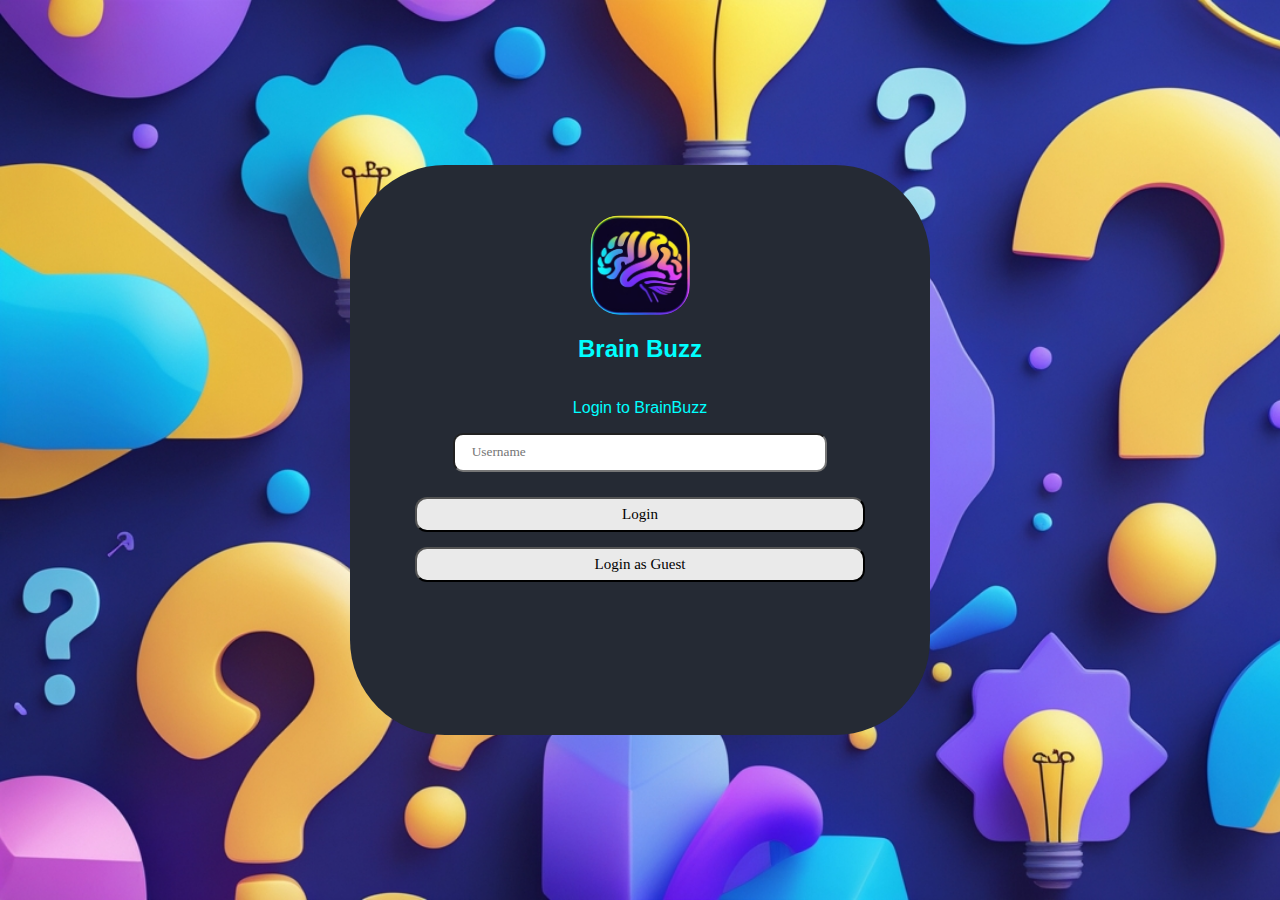
<file: index.html>
<!DOCTYPE html>
<html lang="en">
<head>
  <meta charset="UTF-8">
  <meta name="viewport" content="width=device-width, initial-scale=1.0">
  <title>Brain Buzz</title>
  <link rel="stylesheet" href="Login.css">
</head>
<body>
  <div>
    <img src="img/logo.jpg" height="100" style="border-radius: 30px;">
    <h2 style="color: aqua;">Brain Buzz</h2>
    <p style="color: aqua;">Login to BrainBuzz</p>

    <input type="text" placeholder="  Username" id="usernameInput">
    <button id="loginBtn">Login</button>
    <button id="guestBtn">Login as Guest</button>
  </div>
  <script src="Login.js"></script>
</body>
</html>
</file>
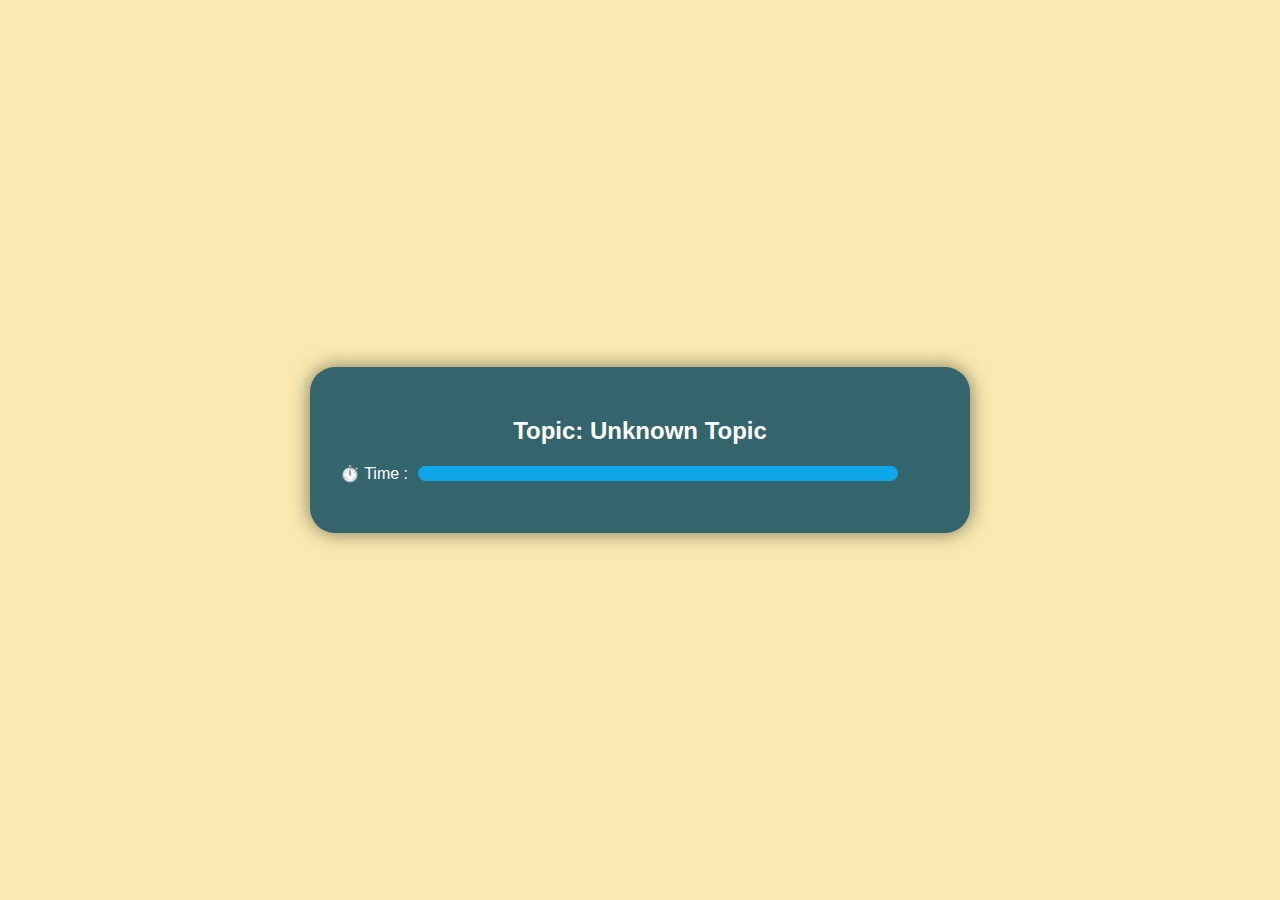
<file: Quiz.html>
<!DOCTYPE html>
<html lang="en">
<head>
  <meta charset="UTF-8">
  <meta name="viewport" content="width=device-width, initial-scale=1.0">
  <title>Brain Buzz Quiz</title>
  <link rel="stylesheet" href="Quiz.css">
</head>
<body>
  <div id="quizContainer">
    <h2 id="topicName"></h2>
    
    <div id="timerContainer">
      <span>⏱️ Time :</span>
      <div id="timerBar">
        <div id="timerProgress"></div>
      </div>
    </div>

    <p id="question"></p>
    <div id="options"></div>
    <p id="feedback"></p>
    <button id="nextBtn" style="display:none;">Next</button>
  </div>
  <script src="Quiz.js"></script>
</body>
</html>
</file>
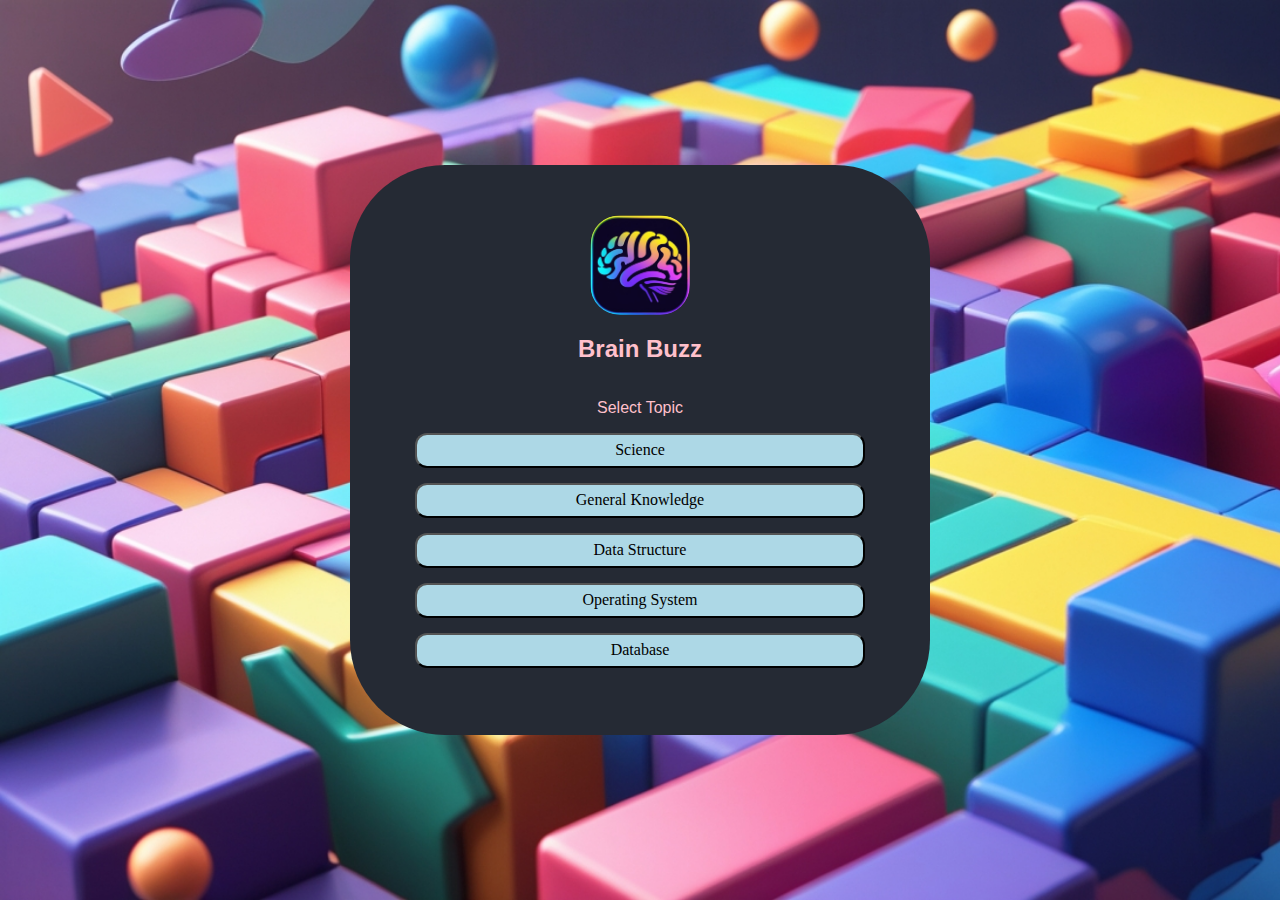
<file: Topic.html>
<!DOCTYPE html>
<html lang="en">
<head>
  <meta charset="UTF-8">
  <meta name="viewport" content="width=device-width, initial-scale=1.0">
  <title>Select Topic</title>
  <link rel="stylesheet" href="Topic.css">
</head>
<body>
  <div>
    <img src="img/logo.jpg" height="100" style="border-radius: 30px;">
    <h2 style="color: pink;">Brain Buzz</h2>
    <p style="color: pink;">Select Topic</p>

    <button>Science</button>
    <button>General Knowledge</button>
    <button>Data Structure</button>
    <button>Operating System</button>
    <button>Database</button>
  </div>
  <script src="Topic.js"></script>
</body>
</html>
</file>
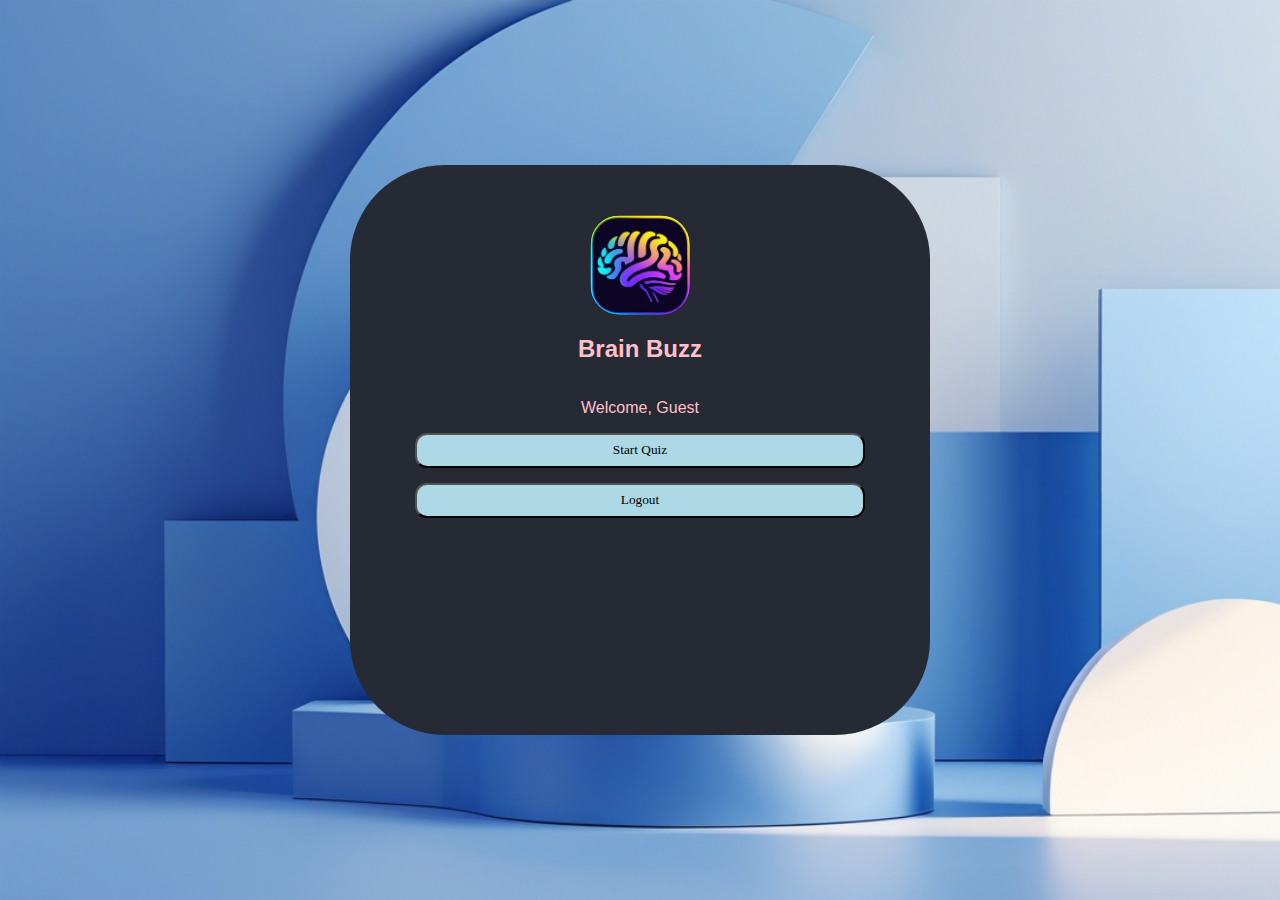
<file: Welcome_Guest.html>
<!DOCTYPE html>
<html lang="en">
<head>
  <meta charset="UTF-8">
  <meta name="viewport" content="width=device-width, initial-scale=1.0">
  <title>Online Quiz App</title>
  <link rel="stylesheet" href="Welcome_Guest.css">
</head>
<body>
  <div>
    <img src="img/logo.jpg" height="100" style="border-radius: 30px;">
    <h2 style="color: pink;">Brain Buzz</h2>
    <p id="welcomeText" style="color: pink;">Welcome, Guest</p>

    <button id="startQuizBtn">Start Quiz</button>
    <button id="logoutBtn">Logout</button>
  </div>
  <script src="Welcome_Guest.js"></script>
</body>
</html>
</file>
<file: Login.css>
div{
    height: 520px;
    width: 580px;
    background-color: #252A34;
    border-radius:95px ;
    display: flex;
    flex-direction: column;
    justify-content: flex-start;
    padding-top: 50px;
    align-items: center;

}

body{
    margin: 0;
      height: 100vh; 
      display: flex;
      justify-content: center; 
      align-items: center;     
      background-color: #08D9D6;
       background-image: url(img/bag.jpg) ; 
       background-size: cover;
      font-family: 'Segoe UI', Tahoma, Verdana, sans-serif;
}
button{
    width: 450px;
    margin-bottom: 15px;
    font-size: 15px;
    height: 35px;
    border-radius: 12px;
    font-family: 'Aptos';
    cursor: pointer;
    background-color: #EAEAEA;
     transition: all 0.3s ease;
}
button:hover {
  background: #0ea5e9;       
  color: white;              
  transform: scale(1.08);    
  box-shadow: 0px 3px 10px rgba(14, 165, 233, 0.6);
}
input{
    width: 350px;
    height: 15px;
    margin-bottom: 25px;
    border-radius: 10px;
    font-family:'Aptos ';
    padding: 10px;
}
</file>
<file: Quiz.css>
body {
  margin:0;
  display:flex;
  justify-content:center;
  align-items:center;
  height:100vh;
  background-color: #FAEAB1;
  font-family: 'Segoe UI', Tahoma, Verdana, sans-serif;
}

#quizContainer {
  background-color: #34656D;
  color: white;
  border-radius: 25px;
  padding: 30px;
  width: 600px;
  text-align: center;
  box-shadow: 0 0 20px rgba(0,0,0,0.5);
}

#timerContainer {
  display: flex;
  align-items: center;
  margin-bottom: 20px;
  gap: 10px;
}

#timerBar {
  width: 80%;
  height: 15px;
  background-color: #44475a;
  border-radius: 10px;
  overflow: hidden;
}

#timerProgress {
  height: 100%;
  width: 100%;
  background-color: #0ea5e9;
  transition: width 1s linear;
}

button {
  margin: 10px;
  padding: 10px 25px;
  border-radius: 12px;
  cursor: pointer;
  background-color: #38bdf8;
  border: none;
  font-weight: bold;
 
}
#options button {
  width: 60%;
  margin-bottom: 10px;
}
</file>
<file: Topic.css>
div{
    height: 520px;
    width: 580px;
    background-color: #252A34;
    border-radius:95px ;
    display: flex;
    flex-direction: column;
    justify-content: flex-start;
    padding-top: 50px;
    align-items: center;

}

body{
    margin: 0;
      height: 100vh; 
      display: flex;
      justify-content: center; 
      align-items: center;     
      background-color: #08D9D6;
       background-image: url(img/bag1.jpg) ; 
       background-size: cover;
      font-family: 'Segoe UI', Tahoma, Verdana, sans-serif;
}
button{
    width: 450px;
    margin-bottom: 15px;
    font-size: 16px;
    height: 35px;
    border-radius: 12px;
    font-family: 'Aptos';
    transition:  all 0.3s ease-in;
    background-color:  lightblue;
    cursor: pointer;
    
    
}
.btn:hover {
    background-color: #45a049; /* Darker green on hover */
    color: #fff;
  }
</file>
<file: Welcome_Guest.css>
div{
    height: 520px;
    width: 580px;
    background-color: #252A34;
    border-radius:95px ;
    display: flex;
    flex-direction: column;
    justify-content: flex-start;
    padding-top: 50px;
    align-items: center;

}

body{
    margin: 0;
      height: 100vh; 
      display: flex;
      justify-content: center; 
      align-items: center;     
      background-color: #08D9D6;
       background-image: url(img/bag2.jpg) ; 
       background-size: cover;
      font-family: 'Segoe UI', Tahoma, Verdana, sans-serif;
}
button{
    width: 450px;
    margin-bottom: 15px;
    height: 35px;
    border-radius: 12px;
    font-family: 'Aptos';
    background-color:  lightblue;
    cursor: pointer;
    transition: all 0.4s ease;
    position: relative;
    overflow: hidden;
}
button::before {
  content: "";
  position: absolute;
  top: 0;
  left: -100%;
  width: 100%;
  height: 100%;
  background: rgba(255, 255, 255, 0.3);
  transition: all 0.4s ease;
}

button:hover::before {
  left: 0;
}

button:hover {
  transform: translateY(-3px) scale(1.05); /* lift effect */
  box-shadow: 0px 8px 15px rgba(56, 189, 248, 0.5);
}
</file>
